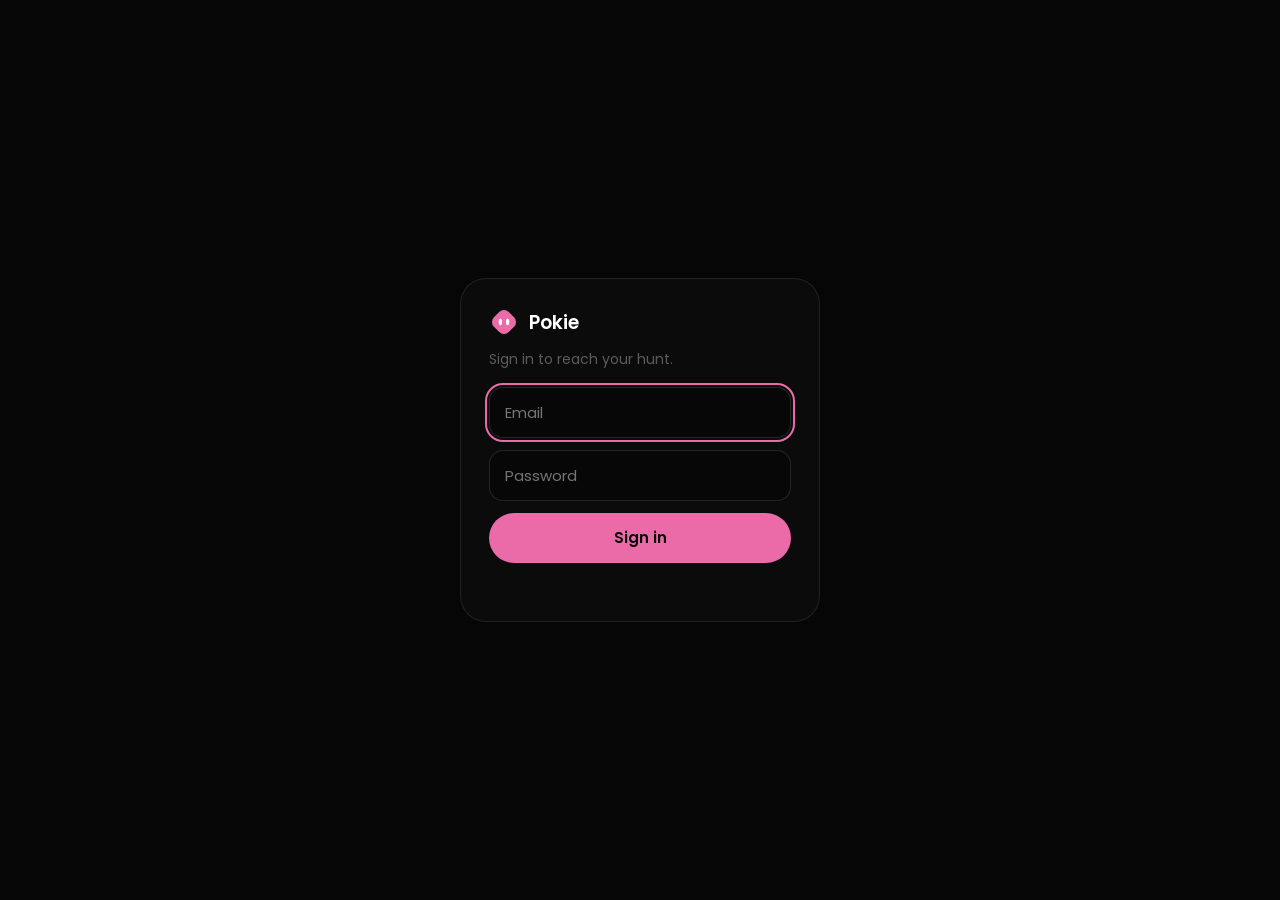
<file: index.html>
<!DOCTYPE html>
<html lang="en">
<head>
<meta charset="utf-8">
<meta name="viewport" content="width=device-width, initial-scale=1">
<title>Pokie — it hunts, you decide</title>
<meta name="description" content="A fully autonomous job finding and applying agent. Pokie hunts. You only decide.">
<meta property="og:title" content="Pokie — it hunts, you decide">
<meta property="og:description" content="A fully autonomous job finding and applying agent. Reads your CV, agrees on a bar, sweeps nightly, and surfaces only the decisions that need a human.">
<meta property="og:type" content="website">
<meta name="theme-color" content="#070707">
<link rel="icon" href="data:image/svg+xml,<svg xmlns='http://www.w3.org/2000/svg' viewBox='0 0 24 24'><g transform='rotate(45 12 12)'><rect x='3.6' y='3.6' width='16.8' height='16.8' rx='5.4' fill='%23EB6BA8'/></g><ellipse cx='9.1' cy='12' rx='1.35' ry='2.6' fill='%23fff'/><ellipse cx='14.9' cy='12' rx='1.35' ry='2.6' fill='%23fff'/></svg>">
<link rel="stylesheet" href="fonts/fonts.css">
<style>
/* ============ Tokens ============ */
:root {
  --black:#070707; --panel:#0B0B0B; --panel-hov:#141414; --elev:#212121;
  --hair:rgba(255,255,255,.07); --border:rgba(255,255,255,.09);
  --bstrong:rgba(255,255,255,.14); --bstronger:rgba(255,255,255,.22);
  --text:#fff; --t2:#9A9A9A; --t3:#5c5c5c; --t4:#3a3a3a;
  --pink:#EB6BA8; --green:#1CE15F; --blue:#4791FF; --yellow:#ECE42E;
  --ease:cubic-bezier(.16,1,.3,1);
}
* { margin:0; padding:0; box-sizing:border-box; }
html, body { height:100%; }
body {
  background:var(--black); color:var(--text);
  font-family:'Poppins',system-ui,sans-serif;
  -webkit-font-smoothing:antialiased;
  font-size:15px; line-height:1.55;
  overflow:hidden;
}
button, input { font:inherit; color:inherit; }
button { background:none; border:none; cursor:pointer; text-align:left; }
input { background:transparent; border:0; outline:none; }
a { color:var(--pink); text-decoration:none; }
a:hover { color:#fff; }
button:focus-visible, input:focus-visible { outline:2px solid var(--pink); outline-offset:2px; border-radius:8px; }

@keyframes pk-pulse { 0%,100% { opacity:1; } 50% { opacity:.35; } }
@keyframes pk-rise { from { opacity:0; transform:translateY(10px); } to { opacity:1; transform:none; } }
@keyframes pk-spin { to { transform:rotate(360deg); } }
@keyframes pk-dotglow { 0% { box-shadow:0 0 0 0 rgba(235,107,168,.55); } 70% { box-shadow:0 0 0 9px rgba(235,107,168,0); } 100% { box-shadow:0 0 0 0 rgba(235,107,168,0); } }
@keyframes pk-type { 0%,100% { opacity:.25; } 50% { opacity:1; } }
.pk-now { animation:pk-dotglow 2.2s ease-out infinite; }
.rise { animation:pk-rise .38s var(--ease); }

/* ============ Shell ============ */
.app { display:grid; grid-template-columns:264px 1fr; height:100dvh; overflow:hidden; }
.app.cold { grid-template-columns:1fr; }
.app.cold #rail { display:none; }
#main { overflow-y:auto; position:relative; min-width:0; }

/* ============ Rail ============ */
#rail { display:flex; flex-direction:column; border-right:1px solid var(--border); background:var(--panel); overflow-y:auto; }
.rail-logo { display:flex; align-items:center; gap:10px; padding:22px 22px 18px; }
.rail-logo b { font-size:19px; font-weight:600; }
.nav-group { padding:8px 14px 2px; }
.nav-title { font-size:11px; letter-spacing:1.2px; text-transform:uppercase; color:var(--t3); padding:8px 10px; }
.nav-item {
  display:flex; align-items:center; gap:11px; width:100%;
  padding:10px 12px; border-radius:12px; cursor:pointer;
  transition:background .2s ease; color:var(--t2);
}
.nav-item:hover { background:rgba(255,255,255,.04); }
.nav-item.on { background:var(--elev); color:#fff; }
.nav-item .ic { width:16px; font-size:13px; text-align:center; opacity:.9; }
.nav-item .lb { font-size:15px; font-weight:500; flex:1; }
.nav-badge { font-size:12px; font-weight:600; padding:2px 8px; border-radius:999px; }
.rail-spacer { flex:1; }
.trust {
  margin:14px; padding:16px; border-radius:20px;
  background:var(--black); border:1px solid var(--border);
  display:flex; flex-direction:column; gap:9px;
}
.trust-top { display:flex; align-items:center; justify-content:space-between; }
.trust-top .l { font-size:13px; color:var(--t2); }
.trust-top .v { font-size:13px; font-weight:600; color:var(--green); }
.trust-bar { height:6px; border-radius:3px; background:var(--elev); overflow:hidden; }
.trust-bar i { display:block; height:100%; width:62%; background:var(--green); }
.trust-note { font-size:12px; color:var(--t3); line-height:1.4; }
.rail-user { display:flex; align-items:center; gap:11px; padding:14px 20px 20px; border-top:1px solid var(--hair); }
.ava { width:32px; height:32px; border-radius:999px; background:var(--elev); display:flex; align-items:center; justify-content:center; font-size:13px; font-weight:600; flex-shrink:0; }
.rail-user .nm { font-size:14px; font-weight:500; }
.rail-user .rl { font-size:12px; color:var(--t3); }
.rail-user .dots { margin-left:auto; font-size:15px; color:var(--t3); cursor:pointer; }
.rail-user .dots:hover { color:#fff; }

/* ============ Shared bits ============ */
.eyebrow { font-size:12px; letter-spacing:1.1px; text-transform:uppercase; color:var(--t3); }
.card { background:var(--panel); border:1px solid var(--border); border-radius:24px; }
.pill { border-radius:999px; cursor:pointer; white-space:nowrap; display:inline-flex; align-items:center; justify-content:center; gap:8px; transition:background .2s ease, color .2s ease, border-color .2s ease, transform .2s ease; }
.pill.primary { font-size:15px; font-weight:600; padding:13px 26px; color:#070707; }
.pill.primary:hover { transform:scale(1.03); }
.pill.outline { font-size:15px; font-weight:500; padding:13px 26px; border:1px solid var(--bstronger); color:#fff; }
.pill.outline:hover { background:var(--elev); }
.pill.dim { color:var(--t2); }
.pill.dim:hover { color:#fff; }
.pill.pinkline { border:1px solid rgba(235,107,168,.4); color:var(--pink); }
.pill.pinkline:hover { background:rgba(235,107,168,.12); }
.composer {
  display:flex; align-items:center; gap:12px;
  background:var(--panel); border:1px solid var(--bstrong);
  border-radius:999px; padding:7px 7px 7px 24px;
}
.composer input { flex:1; font-size:16px; padding:13px 0; min-width:0; }
.composer input::placeholder { color:var(--t3); }
.send-dot {
  width:42px; height:42px; border-radius:999px; background:var(--pink); color:#070707;
  display:flex; align-items:center; justify-content:center;
  font-size:17px; font-weight:600; cursor:pointer; transition:transform .2s ease; flex-shrink:0;
}
.send-dot:hover { transform:scale(1.06); }
.live-dot { width:8px; height:8px; border-radius:50%; background:var(--green); animation:pk-pulse 1.8s ease-in-out infinite; flex-shrink:0; }
.bar-track { height:4px; border-radius:2px; background:var(--elev); overflow:hidden; }
.bar-track i { display:block; height:100%; }

/* ============ Chat (home) ============ */
.chat-shell { height:100%; display:flex; flex-direction:column; }
.chat-top { flex-shrink:0; display:flex; align-items:center; justify-content:space-between; padding:18px 40px; }
.chat-top.hair { border-bottom:1px solid var(--hair); }
.chat-status { display:flex; align-items:center; gap:11px; font-size:14px; color:var(--t3); }
.chat-centre { flex:1; display:flex; flex-direction:column; align-items:center; justify-content:center; gap:34px; padding:0 40px; }
.chat-greet { display:flex; flex-direction:column; align-items:center; gap:12px; text-align:center; }
.chat-greet .h { font-size:34px; font-weight:500; letter-spacing:-.8px; }
.chat-greet .s { font-size:17px; color:var(--t3); }
.chat-composer-wrap { width:100%; max-width:680px; display:flex; flex-direction:column; gap:12px; }
.chip-row { display:flex; gap:8px; flex-wrap:wrap; justify-content:center; }
.sug-chip { border:1px solid var(--bstrong); color:var(--t2); font-size:14px; padding:9px 18px; border-radius:999px; cursor:pointer; transition:background .2s, color .2s; }
.sug-chip:hover { background:var(--elev); color:#fff; }
.chat-foot { flex-shrink:0; display:flex; justify-content:center; padding:0 40px 34px; }
.chat-foot span { font-size:13px; color:var(--t4); }

/* ============ Chat active ============ */
.thread-scroll { flex:1; overflow-y:auto; display:flex; justify-content:center; padding:36px 40px 24px; }
.thread { width:100%; max-width:760px; display:flex; flex-direction:column; gap:28px; }
.u-bubble { align-self:flex-end; max-width:78%; background:var(--elev); border-radius:24px; padding:16px 22px; font-size:16px; line-height:1.55; }
.a-text { font-size:19px; line-height:1.6; }
.a-text.md { font-size:17px; line-height:1.65; }
.result-card {
  background:var(--panel); border:1px solid var(--border); border-radius:26px;
  padding:24px 28px; display:flex; flex-direction:column; gap:14px; cursor:pointer;
  transition:border-color .25s ease;
}
.result-card:hover { border-color:rgba(255,255,255,.28) !important; }
.rc-top { display:flex; align-items:center; justify-content:space-between; }
.rc-kind { font-size:13px; font-weight:600; }
.rc-meta { font-size:13px; color:var(--t3); }
.rc-title { font-size:21px; font-weight:600; line-height:1.35; }
.rc-body { font-size:15px; color:var(--t2); line-height:1.6; }
.rc-actions { display:flex; gap:9px; padding-top:4px; }
.rc-primary { font-size:14px; font-weight:600; padding:11px 22px; border-radius:999px; color:#070707; cursor:pointer; }
.rc-secondary { font-size:14px; font-weight:500; padding:11px 22px; border-radius:999px; border:1px solid rgba(255,255,255,.2); color:#fff; cursor:pointer; }
.rc-secondary:hover { background:var(--elev); }
.list-answer { display:flex; flex-direction:column; gap:1px; background:var(--hair); border:1px solid var(--border); border-radius:22px; overflow:hidden; }
.list-answer .row { display:flex; align-items:center; justify-content:space-between; gap:20px; background:var(--panel); padding:16px 22px; }
.list-answer .role { font-size:16px; }
.list-answer .why { font-size:14px; color:var(--t3); text-align:right; }
.thread-composer { flex-shrink:0; display:flex; justify-content:center; padding:0 40px 30px; }
.thread-composer .composer { width:100%; max-width:760px; }

/* ============ Onboard ============ */
.onboard { height:100%; display:grid; grid-template-columns:1fr 340px; }
.ob-main { display:flex; flex-direction:column; min-width:0; }
.ob-head { flex-shrink:0; display:flex; align-items:center; justify-content:space-between; padding:20px 40px; border-bottom:1px solid var(--hair); }
.ob-head .t { display:flex; align-items:center; gap:11px; font-size:16px; font-weight:600; }
.ob-head .s { font-size:13px; color:var(--t3); }
.ob-scroll { flex:1; overflow-y:auto; display:flex; justify-content:center; padding:32px 40px 20px; }
.ob-thread { width:100%; max-width:660px; display:flex; flex-direction:column; gap:24px; }
.agent-turn { display:flex; flex-direction:column; gap:10px; }
.agent-turn .who { font-size:13px; color:var(--t3); }
.agent-turn .msg { font-size:19px; line-height:1.6; }
.ob-bubble { align-self:flex-end; max-width:78%; background:var(--elev); border-radius:22px; padding:15px 20px; font-size:16px; line-height:1.55; }
.belief { background:var(--panel); border:1px solid var(--border); border-radius:22px; padding:18px 22px; display:flex; align-items:center; justify-content:space-between; gap:18px; }
.belief .lv { display:flex; flex-direction:column; gap:4px; min-width:0; }
.belief .lb { font-size:12px; letter-spacing:1.1px; text-transform:uppercase; color:var(--t3); }
.belief .vl { font-size:17px; font-weight:500; line-height:1.4; }
.belief .btns { display:flex; gap:7px; flex-shrink:0; }
.mini-pill { font-size:13px; padding:8px 15px; border-radius:999px; cursor:pointer; border:1px solid var(--bstrong); color:var(--t2); transition:background .2s, color .2s; }
.mini-pill:hover { background:var(--elev); color:#fff; }
.bar-chip { font-size:14px; font-weight:500; padding:9px 18px; border-radius:999px; cursor:pointer; border:1px solid; }
.perm-card { background:var(--panel); border:1px solid var(--border); border-radius:22px; overflow:hidden; }
.perm-row { display:flex; align-items:center; justify-content:space-between; gap:18px; padding:15px 22px; border-top:1px solid var(--hair); }
.perm-row .t { font-size:16px; }
.seg { display:flex; gap:4px; background:var(--black); border:1px solid rgba(255,255,255,.12); border-radius:999px; padding:4px; flex-shrink:0; }
/* min-width, not width: the labels come from the contract enum and are longer
   than the handoff's three-letter ones. */
.seg span { display:flex; align-items:center; justify-content:center; min-width:72px; padding:0 14px; height:32px; font-size:13px; font-weight:600; border-radius:999px; cursor:pointer; color:var(--t3); white-space:nowrap; }
.ob-composer { flex-shrink:0; display:flex; justify-content:center; padding:0 40px 28px; }
.ob-composer .composer { width:100%; max-width:660px; }
.start-btn { font-size:14px; font-weight:600; padding:12px 24px; border-radius:999px; background:var(--green); color:#070707; cursor:pointer; white-space:nowrap; }
.ob-side { border-left:1px solid var(--border); background:var(--panel); display:flex; flex-direction:column; overflow-y:auto; }
.ob-side-head { padding:22px 22px 14px; display:flex; flex-direction:column; gap:6px; }
.ob-side-live { display:flex; align-items:center; gap:9px; font-size:13px; letter-spacing:1.1px; text-transform:uppercase; color:var(--green); }
.ob-side-live .live-dot { width:7px; height:7px; }
.ob-side-sub { font-size:13px; color:var(--t3); line-height:1.5; }
.mem-row { padding:14px 22px; border-top:1px solid var(--hair); display:flex; flex-direction:column; gap:7px; }
.mem-row .tag { font-size:11px; letter-spacing:1px; text-transform:uppercase; }
.mem-row .tx { font-size:14px; line-height:1.5; }
.mem-row .links { display:flex; gap:14px; font-size:12px; }
.mem-row .e { color:var(--t2); cursor:pointer; }
.mem-row .e:hover { color:#fff; }
.mem-row .d { color:var(--pink); cursor:pointer; }

/* ============ Jobs split pane ============ */
.jobs { height:100%; display:flex; flex-direction:column; overflow:hidden; }
.jobs-head { flex-shrink:0; display:flex; flex-direction:column; gap:14px; padding:22px 30px 16px; border-bottom:1px solid var(--hair); }
.jobs-head-top { display:flex; align-items:center; justify-content:space-between; gap:20px; flex-wrap:wrap; }
.mode-seg { display:flex; gap:5px; background:var(--panel); border:1px solid var(--bstrong); border-radius:999px; padding:5px; }
.mode-seg span { display:flex; align-items:center; gap:8px; white-space:nowrap; height:36px; padding:0 20px; font-size:14px; font-weight:600; border-radius:999px; cursor:pointer; color:var(--t2); }
.mode-seg span.on { background:#fff; color:#070707; }
.mode-seg .ct { font-size:12px; font-weight:500; opacity:.65; }
.jobs-note { display:flex; align-items:center; gap:9px; }
.jobs-note .n { font-size:13px; color:var(--t3); }
.sort-pill { display:flex; align-items:center; gap:8px; font-size:13px; color:var(--t2); border:1px solid var(--bstrong); padding:9px 16px; border-radius:999px; cursor:pointer; }
.sort-pill:hover { background:var(--elev); color:#fff; }
.filter-row { display:flex; gap:8px; flex-wrap:wrap; }
.f-chip { display:flex; align-items:center; gap:7px; font-size:13px; font-weight:500; padding:8px 16px; border-radius:999px; cursor:pointer; transition:background .2s ease, color .2s ease; border:1px solid; }
.jobs-body { flex:1; display:grid; grid-template-columns:440px 1fr; min-height:0; }
.job-list { border-right:1px solid var(--hair); overflow-y:auto; background:#080808; }
.job-row { display:flex; gap:14px; padding:16px 22px; border-bottom:1px solid rgba(255,255,255,.06); cursor:pointer; border-left:3px solid transparent; transition:background .2s ease; width:100%; }
.job-row:hover { background:var(--panel-hov); }
.job-av { width:42px; height:42px; border-radius:13px; color:#070707; display:flex; align-items:center; justify-content:center; font-size:15px; font-weight:600; flex-shrink:0; }
.job-col { display:flex; flex-direction:column; gap:5px; min-width:0; flex:1; }
.job-line1 { display:flex; align-items:baseline; justify-content:space-between; gap:12px; }
.job-role { font-size:16px; font-weight:600; line-height:1.3; }
.job-score { font-size:15px; font-weight:600; flex-shrink:0; }
.job-co { font-size:13px; color:var(--t2); }
.job-line3 { display:flex; align-items:center; gap:8px; flex-wrap:wrap; }
.job-comp { font-size:12px; color:var(--t3); }
.job-note { font-size:12px; font-weight:600; padding:3px 9px; border-radius:999px; }
.job-list-foot { padding:18px 22px; display:flex; flex-direction:column; gap:6px; }
.job-list-foot .a { font-size:13px; color:var(--t3); line-height:1.5; }
.job-list-foot .b { font-size:13px; color:var(--pink); cursor:pointer; }
.job-detail { overflow-y:auto; display:flex; flex-direction:column; }
.jd-inner { flex:1; padding:26px 34px 20px; display:flex; flex-direction:column; gap:18px; }
.jd-head { display:flex; align-items:flex-start; gap:16px; }
.jd-av { width:56px; height:56px; border-radius:18px; color:#070707; display:flex; align-items:center; justify-content:center; font-size:20px; font-weight:600; flex-shrink:0; }
.jd-tt { display:flex; flex-direction:column; gap:5px; flex:1; }
.jd-role { font-size:26px; font-weight:600; line-height:1.25; }
.jd-co { font-size:14px; color:var(--t2); }
.jd-score { display:flex; flex-direction:column; align-items:flex-end; }
.jd-score .n { font-size:32px; font-weight:600; line-height:1; }
.jd-score .c { font-size:11px; color:var(--t3); }
.tag-row { display:flex; gap:8px; flex-wrap:wrap; }
.tag { font-size:13px; padding:7px 14px; border-radius:999px; border:1px solid; }
.read-card { background:var(--panel); border:1px solid var(--border); border-radius:22px; padding:20px 24px; display:flex; flex-direction:column; gap:10px; }
.read-card .tx { font-size:16px; line-height:1.65; }
.two-col { display:grid; grid-template-columns:1fr 1fr; gap:14px; }
.score-card { background:var(--panel); border:1px solid var(--border); border-radius:22px; padding:20px 22px; display:flex; flex-direction:column; gap:12px; }
.sbar { display:flex; flex-direction:column; gap:5px; }
.sbar-line { display:flex; justify-content:space-between; font-size:13px; }
.sbar-line .l { color:var(--t2); }
.sbar-line .v { font-weight:600; }
.signal { display:flex; gap:10px; align-items:flex-start; }
.signal .m { font-size:13px; width:12px; padding-top:2px; flex-shrink:0; }
.signal .t { font-size:13px; color:var(--t2); line-height:1.5; flex:1; }
.warm-banner { background:var(--yellow); color:#070707; border-radius:22px; padding:18px 22px; display:flex; align-items:center; justify-content:space-between; gap:16px; }
.warm-banner .t { font-size:15px; font-weight:600; line-height:1.4; }
.warm-banner .a { font-size:14px; font-weight:600; white-space:nowrap; cursor:pointer; }
.posting-card .raw { font-size:15px; color:var(--t2); line-height:1.7; }
.posting-card .link { font-size:13px; color:var(--pink); cursor:pointer; }
.jd-actions {
  position:sticky; bottom:0; background:rgba(7,7,7,.92); backdrop-filter:blur(12px); -webkit-backdrop-filter:blur(12px);
  border-top:1px solid rgba(255,255,255,.08); padding:16px 34px;
  display:flex; align-items:center; gap:10px; flex-wrap:wrap;
}
/* Wraps to its own line rather than being squeezed into a sliver beside the
   buttons on a narrow detail pane. */
.jd-actions .note { flex:1 1 220px; min-width:180px; text-align:right; font-size:13px; color:var(--t3); }

/* ============ Run ============ */
.run { padding:32px 40px 120px; display:grid; grid-template-columns:1fr 330px; gap:24px; align-items:start; }
.run-main { display:flex; flex-direction:column; gap:18px; min-width:0; }
.run-status { display:flex; align-items:center; justify-content:space-between; background:var(--panel); border:1px solid rgba(71,145,255,.35); border-radius:24px; padding:20px 26px; gap:14px; flex-wrap:wrap; }
.spinner { width:26px; height:26px; border-radius:50%; border:2.5px solid rgba(71,145,255,.25); border-top-color:var(--blue); animation:pk-spin .9s linear infinite; flex-shrink:0; }
.run-status .tt { font-size:19px; font-weight:600; }
.run-status .ss { font-size:13px; color:var(--t3); }
.steps-card { background:var(--panel); border:1px solid var(--border); border-radius:28px; overflow:hidden; }
.step-row { display:grid; grid-template-columns:24px 1fr auto; gap:16px; align-items:flex-start; padding:18px 26px; border-top:1px solid var(--hair); }
.step-row .mk { font-size:14px; line-height:1.5; }
.step-row .tx { font-size:16px; }
.step-row .dt { font-size:13px; color:var(--t3); line-height:1.5; }
.step-row .du { font-size:13px; color:var(--t3); font-variant-numeric:tabular-nums; }
/* .tx and .dt are sibling spans in one grid cell, so without this they run
   together on one line with no separator — the Sources card has been rendering
   "ats_apiHealthy" and the per-source results "linkedincompleted". Narration
   rows made it obvious by putting a whole sentence in .dt, but the defect is
   older and applies to every step-row, which is why the rule is not scoped to
   the narration card. */
.step-row .dt { display:block; }
/* The run's live current thought, above its step list. */
.think-line { display:flex; align-items:center; gap:12px; padding:2px 4px 10px;
  font-size:14px; color:var(--t2); line-height:1.5; }
.spinner.sm { width:15px; height:15px; border-width:2px; }
.interject { display:flex; align-items:center; gap:12px; background:var(--panel); border:1px solid rgba(255,255,255,.12); border-radius:999px; padding:8px 8px 8px 22px; }
.interject .dot { width:7px; height:7px; border-radius:50%; background:var(--blue); animation:pk-pulse 1.6s ease-in-out infinite; flex-shrink:0; }
.interject input { flex:1; font-size:15px; padding:11px 0; min-width:0; }
.interject input::placeholder { color:var(--t3); }
.interject .go { background:var(--blue); color:#070707; font-size:14px; font-weight:600; padding:11px 24px; border-radius:999px; cursor:pointer; flex-shrink:0; }
.run-side { position:sticky; top:24px; display:flex; flex-direction:column; gap:14px; }
.counter { display:flex; align-items:baseline; justify-content:space-between; }
.counter .l { font-size:15px; color:var(--t2); }
.counter .v { font-size:26px; font-weight:600; }
.thought { font-size:15px; color:#fff; line-height:1.55; }
.thinking { font-size:13px; color:var(--blue); animation:pk-type 1.4s ease-in-out infinite; }

/* ============ Approve ============ */
.approve { padding:32px 40px 120px; display:grid; grid-template-columns:1fr 400px; gap:24px; align-items:start; }
.ap-main { display:flex; flex-direction:column; gap:16px; min-width:0; }
.ap-head { display:flex; align-items:center; justify-content:space-between; gap:14px; flex-wrap:wrap; }
.ap-kind { font-size:13px; color:var(--yellow); font-weight:600; }
.ap-title { font-size:30px; font-weight:600; }
.draft-card { background:var(--panel); border:1px solid var(--border); border-radius:28px; padding:30px 34px; display:flex; flex-direction:column; gap:18px; }
.draft-meta { display:flex; align-items:center; justify-content:space-between; padding-bottom:14px; border-bottom:1px solid var(--hair); gap:12px; flex-wrap:wrap; }
.draft-meta .s { font-size:14px; color:var(--t3); }
.draft-meta .s b { color:#fff; font-weight:400; }
.draft-meta .m { font-size:13px; color:var(--t3); }
.draft-line { font-size:16px; line-height:1.75; border-radius:6px; }
.draft-src { display:flex; gap:8px; padding-top:6px; flex-wrap:wrap; font-size:13px; }
.why-point { display:flex; gap:10px; align-items:flex-start; }
.why-point .m { font-size:13px; padding-top:2px; flex-shrink:0; }
.why-point .t { font-size:14px; color:var(--t2); line-height:1.55; }
.teach-card { background:var(--panel); border:1px solid rgba(236,226,46,.3); border-radius:24px; padding:22px; display:flex; flex-direction:column; gap:14px; }
.teach-card .lb { font-size:13px; letter-spacing:1.1px; text-transform:uppercase; color:var(--yellow); }
.teach-card .ex { font-size:14px; color:var(--t2); line-height:1.55; }
.teach-chip { font-size:13px; font-weight:500; padding:8px 15px; border-radius:999px; cursor:pointer; transition:background .2s ease, color .2s ease; border:1px solid; }
.teach-input { background:var(--black); border:1px solid rgba(255,255,255,.12); border-radius:14px; font-size:14px; color:#fff; padding:12px 14px; width:100%; }
.side-card { background:var(--panel); border:1px solid var(--border); border-radius:24px; padding:22px; display:flex; flex-direction:column; gap:12px; }

/* ============ CV Lab ============ */
.cvlab { padding:32px 40px 120px; display:grid; grid-template-columns:270px 1fr 300px; gap:22px; align-items:start; }
.cv-col { display:flex; flex-direction:column; gap:12px; min-width:0; }
.cv-col-head { display:flex; align-items:center; justify-content:space-between; }
.cv-new { font-size:13px; color:var(--pink); cursor:pointer; }
.cv-version { border:1px solid var(--border); background:var(--panel); border-radius:20px; padding:16px 18px; display:flex; flex-direction:column; gap:6px; cursor:pointer; transition:background .2s ease; width:100%; }
.cv-version.on { background:var(--panel-hov); border-color:rgba(235,107,168,.5); }
.cv-version .l1 { display:flex; align-items:center; justify-content:space-between; }
.cv-version .nm { font-size:15px; font-weight:600; }
.cv-version .rt { font-size:12px; font-weight:600; }
.cv-version .nt { font-size:13px; color:var(--t3); line-height:1.4; }
.cv-title-row { display:flex; align-items:flex-end; justify-content:space-between; gap:14px; flex-wrap:wrap; }
.cv-title-row .t { font-size:30px; font-weight:600; }
.cv-title-row .s { font-size:14px; color:var(--t3); }
.diff-card { background:var(--panel); border:1px solid var(--border); border-radius:28px; overflow:hidden; }
.diff-row { display:grid; grid-template-columns:22px 1fr; gap:14px; padding:16px 24px; border-top:1px solid var(--hair); }
.diff-row .mk { font-size:14px; font-weight:600; }
.diff-row .tx { font-size:15px; line-height:1.6; }
.diff-row .wy { font-size:12px; color:var(--t3); }
.perf-row { display:flex; flex-direction:column; gap:6px; }
.perf-line { display:flex; justify-content:space-between; font-size:14px; }
.perf-line .n { color:var(--t2); }
.perf-line .r { font-weight:600; }
.perf-track { height:6px; border-radius:3px; background:var(--elev); overflow:hidden; }
.insight { background:var(--green); color:#070707; border-radius:24px; padding:22px; display:flex; flex-direction:column; gap:8px; }
.insight .h { font-size:14px; font-weight:600; }
.insight .b { font-size:16px; font-weight:500; line-height:1.45; }
.insight .a { font-size:14px; font-weight:600; opacity:.75; cursor:pointer; }

/* ============ Memory ============ */
.memory { padding:32px 40px 120px; display:flex; flex-direction:column; gap:22px; }
.page-head { display:flex; align-items:flex-end; justify-content:space-between; gap:24px; flex-wrap:wrap; }
.page-head .t { font-size:30px; font-weight:600; }
.page-head .s { font-size:15px; color:var(--t2); max-width:640px; line-height:1.6; }
.search-pill { display:flex; align-items:center; gap:10px; background:var(--panel); border:1px solid var(--bstrong); border-radius:999px; padding:10px 20px; }
.search-pill .g { font-size:14px; color:var(--t3); }
.search-pill input { font-size:14px; width:180px; }
.search-pill input::placeholder { color:var(--t3); }
.mem-group-head { display:flex; align-items:center; gap:12px; }
.mem-group-head .l { font-size:13px; letter-spacing:1.1px; text-transform:uppercase; }
.mem-group-head .s { font-size:13px; color:var(--t3); }
.mem-grid { display:grid; grid-template-columns:repeat(3,1fr); gap:14px; }
.mem-card { background:var(--panel); border:1px solid var(--border); border-radius:22px; padding:20px 22px; display:flex; flex-direction:column; gap:10px; transition:border-color .2s ease, opacity .3s, transform .3s; }
.mem-card:hover { border-color:rgba(255,255,255,.22); }
.mem-card.forgetting { opacity:0; transform:scale(.96); }
.mem-card .tx { font-size:16px; font-weight:500; line-height:1.45; }
.mem-card .src { font-size:12px; color:var(--t3); line-height:1.5; }
.mem-card .btns { display:flex; gap:7px; padding-top:2px; }
.mc-pill { font-size:12px; padding:6px 13px; border-radius:999px; cursor:pointer; border:1px solid; }
.mc-pill.edit { color:var(--t2); border-color:var(--bstrong); }
.mc-pill.edit:hover { background:var(--elev); color:#fff; }
.mc-pill.forget { color:var(--pink); border-color:rgba(235,107,168,.32); }
.mc-pill.forget:hover { background:rgba(235,107,168,.12); }

/* ============ History ============ */
.history { padding:32px 40px 120px; display:flex; flex-direction:column; gap:20px; }
.hist-tabs { display:flex; gap:6px; background:var(--panel); border:1px solid var(--bstrong); border-radius:999px; padding:5px; }
.hist-tabs span { display:flex; align-items:center; justify-content:center; white-space:nowrap; height:36px; padding:0 22px; font-size:14px; font-weight:500; border-radius:999px; cursor:pointer; color:var(--t2); }
.hist-tabs span.on { background:#fff; color:#070707; }
.day-label { font-size:13px; color:var(--t3); padding-left:4px; }
.day-card { background:var(--panel); border:1px solid var(--border); border-radius:26px; overflow:hidden; }
.hist-row { display:grid; grid-template-columns:76px 90px 1fr auto; gap:18px; align-items:center; padding:17px 26px; border-top:1px solid var(--hair); transition:background .2s ease; }
.hist-row:hover { background:var(--panel-hov); }
.hist-row .tm { font-size:13px; color:var(--t3); font-variant-numeric:tabular-nums; }
.actor { font-size:12px; font-weight:600; padding:5px 12px; border-radius:999px; text-align:center; }
/* Both live in one grid cell, so they must stack rather than run together. */
.hist-row .tx { font-size:16px; display:block; }
.hist-row .dt { font-size:13px; color:var(--t3); display:block; }
.hist-act { font-size:13px; font-weight:600; padding:8px 16px; border-radius:999px; cursor:pointer; border:1px solid; white-space:nowrap; }

/* ============ Mobile brief ============ */
.brief { display:flex; flex-direction:column; gap:18px; padding:14px 18px 30px; }
.brief-top { display:flex; align-items:center; justify-content:space-between; }
.brief-top .t { display:flex; align-items:center; gap:9px; font-size:18px; font-weight:600; }
.on-pill { display:flex; align-items:center; gap:7px; font-size:12px; font-weight:600; color:var(--green); border:1px solid rgba(28,225,95,.35); padding:8px 13px; border-radius:999px; }
.on-pill .live-dot { width:6px; height:6px; }
.brief-hero { background:var(--green); color:#070707; border-radius:30px; padding:24px 22px; display:flex; flex-direction:column; gap:16px; }
.brief-hero .l { font-size:13px; font-weight:600; }
.brief-hero .h { font-size:27px; font-weight:600; line-height:1.2; }
.brief-hero .stats { display:flex; justify-content:space-between; font-size:13px; font-weight:600; border-top:1px solid rgba(7,7,7,.18); padding-top:14px; }
.brief-sec { display:flex; align-items:center; justify-content:space-between; padding:4px 4px 0; }
.brief-sec .t { font-size:19px; font-weight:600; }
.brief-sec .s { font-size:13px; color:var(--t3); }
.brief-prog { display:flex; gap:5px; }
.brief-prog i { flex:1; height:4px; border-radius:2px; }
.decision { background:var(--panel); border:1px solid var(--border); border-radius:26px; padding:20px 20px 16px; display:flex; flex-direction:column; gap:13px; }
.decision .l1 { display:flex; align-items:center; justify-content:space-between; }
.decision .kd { font-size:12px; font-weight:600; }
.decision .ag { font-size:12px; color:var(--t3); }
.decision .tt { font-size:19px; font-weight:600; line-height:1.35; }
.decision .sb { font-size:14px; color:var(--t2); line-height:1.5; }
.decision .acts { display:flex; gap:9px; padding-top:4px; }
.decision .p { flex:1; text-align:center; font-size:15px; font-weight:600; padding:14px 10px; border-radius:999px; color:#070707; cursor:pointer; }
.decision .s2 { flex:1; text-align:center; font-size:15px; font-weight:500; padding:14px 10px; border-radius:999px; border:1px solid rgba(255,255,255,.2); color:#fff; cursor:pointer; }
.handled { background:var(--panel); border:1px solid var(--border); border-radius:26px; padding:20px; display:flex; flex-direction:column; gap:12px; }
.handled .row { display:flex; align-items:center; gap:11px; }
.handled .dot { width:7px; height:7px; border-radius:50%; flex-shrink:0; }
.handled .tx { font-size:14px; color:var(--t2); line-height:1.45; flex:1; }
.handled .cta { font-size:13px; color:var(--pink); padding-top:2px; cursor:pointer; }

/* ============ Mobile tab bar ============ */
#tabbar { display:none; }

/* ============ Toast ============ */
#toast {
  position:fixed; left:50%; bottom:26px; transform:translate(-50%, 14px);
  background:#191919; border:1px solid var(--bstrong); color:#fff;
  border-radius:999px; padding:11px 20px; font-size:13.5px;
  display:flex; gap:12px; align-items:center;
  box-shadow:0 12px 44px rgba(0,0,0,.5);
  opacity:0; pointer-events:none;
  transition:opacity .22s, transform .22s var(--ease);
  z-index:60; max-width:min(92vw, 480px);
}
#toast.show { opacity:1; transform:translate(-50%, 0); pointer-events:auto; }
#toast button { color:var(--pink); font-weight:600; font-size:13px; }

/* ============ Live app additions ============ */
.pad { padding:32px 40px 120px; display:flex; flex-direction:column; gap:20px; }
.dim { color:var(--t3); }

/* loading / error / empty — one honest block, never fake content */
.pk-state {
  display:flex; align-items:center; gap:14px; justify-content:space-between;
  background:var(--panel); border:1px solid var(--border); border-radius:22px;
  padding:22px 24px; color:var(--t2); font-size:15px;
}
.pk-state b { color:#fff; font-weight:600; }
.pk-state .s { font-size:13px; color:var(--t3); margin-top:4px; line-height:1.5; }
.pk-state.err { border-color:rgba(235,107,168,.32); }

/* home stat tiles */
.stat-grid { display:grid; grid-template-columns:repeat(6,1fr); gap:12px; }
.stat { background:var(--panel); border:1px solid var(--border); border-radius:20px; padding:16px 18px; display:flex; flex-direction:column; gap:6px; min-width:0; }
.stat .l { font-size:12px; letter-spacing:.6px; text-transform:uppercase; color:var(--t3); }
.stat .v { font-size:26px; font-weight:600; line-height:1.1; }
.stat .s { font-size:11px; color:var(--t3); line-height:1.2; }

/* call-out banners */
.banner { border-radius:22px; padding:18px 22px; display:flex; align-items:center; gap:16px; flex-wrap:wrap; border:1px solid; }
.banner .t { font-size:16px; font-weight:600; flex:1; min-width:200px; }
.banner .s { font-size:13px; color:var(--t2); flex-basis:100%; order:3; line-height:1.5; }
.banner.pink { background:rgba(235,107,168,.09); border-color:rgba(235,107,168,.32); }
.banner.yellow { background:rgba(236,226,46,.08); border-color:rgba(236,226,46,.3); }
.banner.grey { background:var(--panel); border-color:var(--border); }
.banner .pill.outline { padding:9px 18px; font-size:14px; }

/* compact job row used on Home */
.mini-job { display:flex; align-items:center; gap:12px; width:100%; padding:10px 0; border-bottom:1px solid var(--hair); cursor:pointer; }
.mini-job:last-child { border-bottom:0; }
.mini-job:hover .mj-role { color:var(--pink); }
.mj-col { display:flex; flex-direction:column; gap:2px; flex:1; min-width:0; text-align:left; }
.mj-role { font-size:15px; font-weight:500; }
.mj-co { font-size:12px; color:var(--t3); }

/* pipeline board */
.board { display:flex; gap:12px; overflow-x:auto; padding-bottom:6px; }
.board-col { flex:0 0 210px; background:var(--panel); border:1px solid var(--border); border-radius:20px; padding:14px; display:flex; flex-direction:column; gap:10px; }
.bc-head { display:flex; justify-content:space-between; font-size:13px; color:var(--t2); font-weight:600; }
.bc-head .n { color:var(--t3); }
.bc-card { background:var(--black); border:1px solid var(--hair); border-radius:14px; padding:11px 13px; }
.bc-card .t { font-size:14px; font-weight:500; }
.bc-card .s { font-size:12px; color:var(--t3); }

/* key/value summary (filled form fields) */
.kv { display:flex; flex-direction:column; gap:1px; background:var(--hair); border-radius:14px; overflow:hidden; }
.kv-row { display:flex; justify-content:space-between; gap:16px; background:var(--panel); padding:11px 16px; font-size:14px; }
.kv-row .k { color:var(--t3); }

/* three-column list rows (sources, vault, more) */
.hist-row.r3 { grid-template-columns:110px 1fr auto; width:100%; }
.more-row { cursor:pointer; }
.more-row:hover { background:var(--panel-hov); }

.mem-card .lb { font-size:11px; letter-spacing:1px; text-transform:uppercase; color:var(--t3); }
.mem-card.gap { border-color:rgba(235,107,168,.34); }
.teach-input.num { width:110px; flex-shrink:0; }
.mob-back { display:none; }

/* ============ Chat (the home screen) ============ */
/* Desktop: a conversation column beside the thread. Below 900px the column is
   replaced by the header dropdown, so the thread gets the whole width. */
.chat-layout { height:100%; display:grid; grid-template-columns:250px 1fr; min-height:0; }
.conv-col { border-right:1px solid var(--hair); background:#080808; display:flex; flex-direction:column; min-height:0; }
.conv-head { display:flex; align-items:center; justify-content:space-between; gap:10px; padding:20px 18px 12px; }
.conv-list { flex:1; overflow-y:auto; padding:0 10px 14px; display:flex; flex-direction:column; gap:4px; }
.conv-item { display:flex; flex-direction:column; gap:3px; width:100%; padding:11px 13px; border-radius:14px; cursor:pointer; transition:background .18s ease; }
.conv-item:hover { background:var(--panel-hov); }
.conv-item.on { background:var(--elev); }
.conv-item .ct { font-size:14px; font-weight:500; line-height:1.35; display:block;
  overflow:hidden; text-overflow:ellipsis; white-space:nowrap; }
.conv-item .cm { font-size:12px; color:var(--t3); display:block; }
.conv-empty { padding:12px 13px; font-size:13px; color:var(--t3); }
/* The mobile affordance. Hidden on desktop, where the column is already there. */
.conv-trigger { display:none; align-items:center; gap:8px; font-size:15px; font-weight:600; cursor:pointer; max-width:70%; }
.conv-trigger .ct { overflow:hidden; text-overflow:ellipsis; white-space:nowrap; }
.conv-trigger .cv { color:var(--t3); font-size:13px; }
.conv-menu { border-bottom:1px solid var(--hair); background:var(--panel); padding:8px 10px; display:flex; flex-direction:column; gap:2px; max-height:46vh; overflow-y:auto; }

/* Pokie's side: the mark, then the blocks. */
.a-turn { display:flex; gap:12px; align-items:flex-start; }
.a-mark { flex-shrink:0; padding-top:3px; }
.a-body { flex:1; min-width:0; display:flex; flex-direction:column; gap:14px; }
/* The user's side is pink-tinted so the two speakers are never confusable. */
.u-bubble { background:rgba(235,107,168,.13); border:1px solid rgba(235,107,168,.24); }

/* One receipt per tool the turn ran. NOT clickable — deliberately no pointer. */
.tool-round { display:flex; align-items:baseline; gap:10px; font-size:13px; color:var(--t3); flex-wrap:wrap; }
.tool-round .mk { font-size:12px; }
.tool-round .nm { color:var(--t2); font-family:'Poppins',system-ui,sans-serif; font-weight:500; }
.tool-round .sm { color:var(--t3); }
.tool-round .wr { font-size:11px; letter-spacing:.6px; text-transform:uppercase; }

/* A gated action, waiting for a tap. */
.confirm-card { background:var(--panel); border:1px solid rgba(236,226,46,.34); border-radius:24px; padding:20px 22px; display:flex; flex-direction:column; gap:13px; }
.confirm-card.done { border-color:var(--border); opacity:.7; }
.cc-top { display:flex; align-items:center; justify-content:space-between; gap:12px; }
.cc-tag { font-size:12px; font-weight:600; letter-spacing:.8px; text-transform:uppercase; }
.cc-n { font-size:13px; color:var(--t3); }
.cc-title { font-size:17px; font-weight:500; line-height:1.45; }
.cc-warn { font-size:13px; color:var(--pink); line-height:1.5; }

/* Typing indicator while a turn is in flight. */
.typing { display:flex; gap:5px; align-items:center; height:22px; }
.typing i { width:6px; height:6px; border-radius:50%; background:var(--t2); animation:pk-type 1.2s ease-in-out infinite; }
.typing i:nth-child(2) { animation-delay:.18s; }
.typing i:nth-child(3) { animation-delay:.36s; }

/* Composer: a textarea, because a question worth asking can run to two lines. */
.chat-composer-outer { display:flex; flex-direction:column; gap:10px; width:100%; }
.chat-composer { display:flex; align-items:flex-end; gap:10px; background:var(--panel); border:1px solid var(--bstrong); border-radius:26px; padding:8px 8px 8px 20px; }
.chat-composer textarea {
  flex:1; min-width:0; background:transparent; border:0; outline:none; resize:none;
  color:#fff; font:inherit; font-size:16px; line-height:1.5; padding:10px 0;
  max-height:160px; overflow-y:auto;
}
.chat-composer textarea::placeholder { color:var(--t3); }
.chat-composer textarea:disabled { color:var(--t3); }
.chat-composer .send-dot[disabled] { opacity:.45; cursor:default; }
.chat-hint { font-size:12px; color:var(--t4); line-height:1.5; }
/* This flips the axis of the .thread-composer flex row declared earlier, so
   that rule's justify-content:center starts centring VERTICALLY and stops
   centring horizontally — the composer dropped to the left edge while the
   thread above it stayed centred, and the two visibly disagreed. Once the
   direction is column, align-items is what centres across the width. */
.thread-composer { flex-direction:column; align-items:center; }

/* login overlay */
#pk-login { position:fixed; inset:0; z-index:80; background:rgba(7,7,7,.92); backdrop-filter:blur(10px); display:flex; align-items:center; justify-content:center; padding:24px; }
.pk-login-card { width:100%; max-width:360px; background:var(--panel); border:1px solid var(--border); border-radius:26px; padding:28px; display:flex; flex-direction:column; gap:12px; }
.pk-login-top { display:flex; align-items:center; gap:10px; font-size:19px; font-weight:600; }
.pk-login-sub { font-size:14px; color:var(--t3); margin-bottom:4px; }
.pk-login-msg { font-size:13px; color:var(--yellow); }
#pk-login input { background:var(--black); border:1px solid rgba(255,255,255,.12); border-radius:14px; padding:13px 15px; font-size:15px; color:#fff; }
.pk-login-err { font-size:13px; color:var(--pink); min-height:18px; }

/* ============ Responsive ============ */
@media (max-width: 1180px) {
  .stat-grid { grid-template-columns:repeat(3,1fr); }
  .run, .approve { grid-template-columns:1fr; }
  .cvlab { grid-template-columns:1fr; }
  .mem-grid { grid-template-columns:repeat(2,1fr); }
  .jobs-body { grid-template-columns:380px 1fr; }
}
@media (max-width: 900px) {
  #rail { display:none; }
  .app { grid-template-columns:1fr; }
  #main { padding-bottom:86px; }
  #tabbar {
    display:flex; position:fixed; left:0; right:0; bottom:0; z-index:40;
    background:rgba(7,7,7,.94); backdrop-filter:blur(14px); -webkit-backdrop-filter:blur(14px);
    border-top:1px solid var(--border);
    padding:10px 8px calc(10px + env(safe-area-inset-bottom));
  }
  .tab { flex:1; display:flex; flex-direction:column; align-items:center; gap:4px; color:var(--t3); font-size:11px; font-weight:500; cursor:pointer; position:relative; padding:4px 0; min-height:44px; }
  .tab .ic { font-size:17px; }
  .tab.on { color:#fff; }
  .tab .dot { position:absolute; top:2px; right:calc(50% - 16px); width:6px; height:6px; border-radius:50%; }
  .onboard { grid-template-columns:1fr; }
  .ob-side { display:none; }
  .chat-top, .chat-centre, .chat-foot, .thread-scroll, .thread-composer, .ob-head, .ob-scroll, .ob-composer { padding-left:18px; padding-right:18px; }
  .run, .approve, .cvlab, .memory, .history { padding:20px 18px 40px; }
  .pad { padding:20px 18px 40px; }
  .stat-grid { grid-template-columns:repeat(2,1fr); }
  .stat .v { font-size:22px; }
  .banner { padding:16px 18px; }
  .hist-row.r3 { grid-template-columns:86px 1fr auto; }
  .board-col { flex-basis:172px; }
  .mem-grid { grid-template-columns:1fr; }
  /* Jobs is a list -> detail push on phones; this is the way back. */
  .jobs.show-detail .mob-back { display:inline-flex; align-self:flex-start; padding:8px 16px; font-size:14px; }
  .jobs-head { padding:16px 18px 12px; }
  .jobs-body { grid-template-columns:1fr; }
  .job-detail { display:none; }
  .jobs.show-detail .job-list { display:none; }
  .jobs.show-detail .job-detail { display:flex; }
  .jd-inner { padding:20px 18px 16px; }
  .jd-actions { padding:14px 18px; }
  .two-col { grid-template-columns:1fr; }
  .hist-row { grid-template-columns:56px 1fr auto; }
  .hist-row .tm { display:none; }
  .chat-greet .h { font-size:27px; }
  .a-text { font-size:17px; }
  /* The conversation column becomes the header dropdown. */
  .chat-layout { grid-template-columns:1fr; }
  .conv-col { display:none; }
  .conv-trigger { display:flex; }
  .chat-top { padding:14px 18px; }
  .chat-composer textarea { font-size:16px; }
  .thread-scroll { padding:20px 18px 16px; }
  .thread-composer { padding:0 18px 20px; }
  .confirm-card { padding:18px; }
  .ap-title { font-size:24px; }
  .draft-card { padding:22px 20px; }
}
</style>
</head>
<body>
  <div class="app cold" id="app">
    <aside id="rail" aria-label="Navigation"></aside>
    <main id="main"></main>
  </div>
  <nav id="tabbar" aria-label="Tabs"></nav>
  <div id="toast" role="status"></div>
  <!-- build-marker: pokie-live-3 -->
  <!-- One file, one source of truth. Every screen renders from the API; there
       is no prototype view model to fall back to, so nothing can look live
       while being fake. -->
  <script src="app.js"></script>
</body>
</html>
</file>
<file: fonts/fonts.css>
@font-face {
  font-family: 'Poppins';
  font-style: normal;
  font-weight: 400;
  font-display: swap;
  src: url('poppins-normal-400.woff2') format('woff2');
}
@font-face {
  font-family: 'Poppins';
  font-style: normal;
  font-weight: 500;
  font-display: swap;
  src: url('poppins-normal-500.woff2') format('woff2');
}
@font-face {
  font-family: 'Poppins';
  font-style: normal;
  font-weight: 600;
  font-display: swap;
  src: url('poppins-normal-600.woff2') format('woff2');
}
</file>
